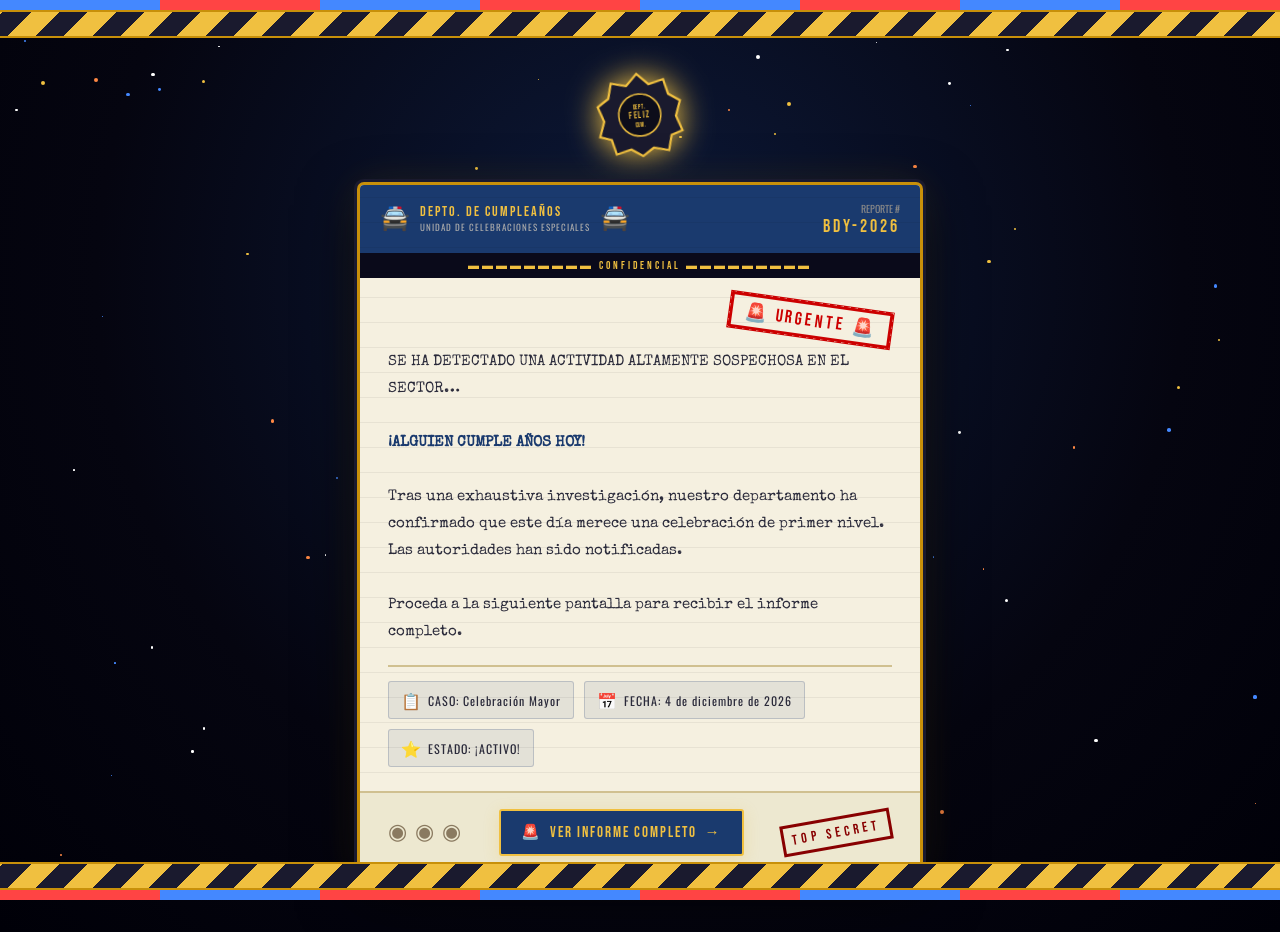
<file: Index.html>
<!DOCTYPE html>
<html lang="es">
<head>
  <meta charset="UTF-8" />
  <meta name="viewport" content="width=device-width, initial-scale=1.0"/>
  <title>🚔 Alerta Policial - Cumpleaños</title>
  <link rel="stylesheet" href="styles.css" />
  <link rel="preconnect" href="https://fonts.googleapis.com">
  <link href="https://fonts.googleapis.com/css2?family=Bebas+Neue&family=Special+Elite&family=Oswald:wght@400;700&display=swap" rel="stylesheet">
</head>
<body class="page-1">

  <!-- Luces de emergencia en la parte superior -->
  <div class="emergency-bar">
    <div class="light-blue"></div>
    <div class="light-red"></div>
    <div class="light-blue"></div>
    <div class="light-red"></div>
    <div class="light-blue"></div>
    <div class="light-red"></div>
    <div class="light-blue"></div>
    <div class="light-red"></div>
  </div>

  <!-- Estrellas de fondo -->
  <div class="stars-bg" id="starsBg"></div>

  <!-- Cinta policial decorativa -->
  <div class="tape tape-top">
    <span>⚠ ZONA ESPECIAL ⚠ ZONA ESPECIAL ⚠ ZONA ESPECIAL ⚠ ZONA ESPECIAL ⚠ ZONA ESPECIAL ⚠ ZONA ESPECIAL ⚠ ZONA ESPECIAL ⚠ ZONA ESPECIAL ⚠</span>
  </div>

  <!-- Contenedor principal -->
  <main class="main-container">

    <!-- Placa policial decorativa -->
    <div class="badge-decoration">
      <svg viewBox="0 0 120 120" class="badge-svg">
        <polygon points="60,5 75,20 95,15 100,35 115,45 108,65 115,85 100,90 95,110 75,105 60,115 45,105 25,110 20,90 5,85 12,65 5,45 20,35 25,15 45,20" fill="#1a1a2e" stroke="#f0c040" stroke-width="3"/>
        <circle cx="60" cy="60" r="28" fill="#0d0d1a" stroke="#f0c040" stroke-width="2"/>
        <text x="60" y="52" text-anchor="middle" fill="#f0c040" font-size="8" font-family="Bebas Neue" letter-spacing="1">DEPT.</text>
        <text x="60" y="64" text-anchor="middle" fill="#f0c040" font-size="12" font-family="Bebas Neue" letter-spacing="2">FELIZ</text>
        <text x="60" y="76" text-anchor="middle" fill="#f0c040" font-size="8" font-family="Bebas Neue" letter-spacing="1">CUM.</text>
      </svg>
    </div>

    <!-- Nota estilo policial / expediente -->
    <div class="police-note" id="policeNote">

      <div class="note-header">
        <div class="dept-logo">
          <span class="dept-icon">🚔</span>
          <div>
            <div class="dept-name">DEPTO. DE CUMPLEAÑOS</div>
            <div class="dept-sub">UNIDAD DE CELEBRACIONES ESPECIALES</div>
          </div>
          <span class="dept-icon">🚔</span>
        </div>
        <div class="report-number">
          <span class="report-label">REPORTE #</span>
          <span class="report-num" id="reportNum">BDY-2025</span>
        </div>
      </div>

      <div class="note-divider">
        <span>▬▬▬▬▬▬▬▬▬ CONFIDENCIAL ▬▬▬▬▬▬▬▬▬</span>
      </div>

      <div class="note-body">
        <div class="stamp-container">
          <div class="stamp urgent">🚨 URGENTE 🚨</div>
        </div>

        <p class="note-text typewriter" id="noteText">
          SE HA DETECTADO UNA ACTIVIDAD ALTAMENTE SOSPECHOSA EN EL SECTOR…
          <br><br>
          <strong>¡ALGUIEN CUMPLE AÑOS HOY!</strong>
          <br><br>
          Tras una exhaustiva investigación, nuestro departamento ha confirmado que este día merece una celebración de primer nivel. Las autoridades han sido notificadas.
          <br><br>
          Proceda a la siguiente pantalla para recibir el informe completo.
        </p>

        <div class="evidence-section">
          <div class="evidence-item">
            <span class="ev-icon">📋</span>
            <span>CASO: Celebración Mayor</span>
          </div>
          <div class="evidence-item">
            <span class="ev-icon">📅</span>
            <span>FECHA: <span id="currentDate"></span></span>
          </div>
          <div class="evidence-item">
            <span class="ev-icon">⭐</span>
            <span>ESTADO: ¡ACTIVO!</span>
          </div>
        </div>
      </div>

      <div class="note-footer">
        <div class="fingerprint-area">
          <div class="fp" id="fp1">◉</div>
          <div class="fp" id="fp2">◉</div>
          <div class="fp" id="fp3">◉</div>
        </div>

        <button class="proceed-btn" id="proceedBtn" onclick="goToPage2()">
          <span class="btn-icon">🚨</span>
          <span class="btn-text">VER INFORME COMPLETO</span>
          <span class="btn-arrow">→</span>
        </button>

        <div class="classified-stamp">
          <div class="classified-inner">TOP SECRET</div>
        </div>
      </div>
    </div>

  </main>

  <!-- Cinta policial inferior -->
  <div class="tape tape-bottom">
    <span>⚠ ZONA ESPECIAL ⚠ ZONA ESPECIAL ⚠ ZONA ESPECIAL ⚠ ZONA ESPECIAL ⚠ ZONA ESPECIAL ⚠ ZONA ESPECIAL ⚠ ZONA ESPECIAL ⚠ ZONA ESPECIAL ⚠</span>
  </div>

  <!-- Luces de emergencia inferiores -->
  <div class="emergency-bar bottom">
    <div class="light-red"></div>
    <div class="light-blue"></div>
    <div class="light-red"></div>
    <div class="light-blue"></div>
    <div class="light-red"></div>
    <div class="light-blue"></div>
    <div class="light-red"></div>
    <div class="light-blue"></div>
  </div>

  <script src="script.js"></script>
</body>
</html>
</file>
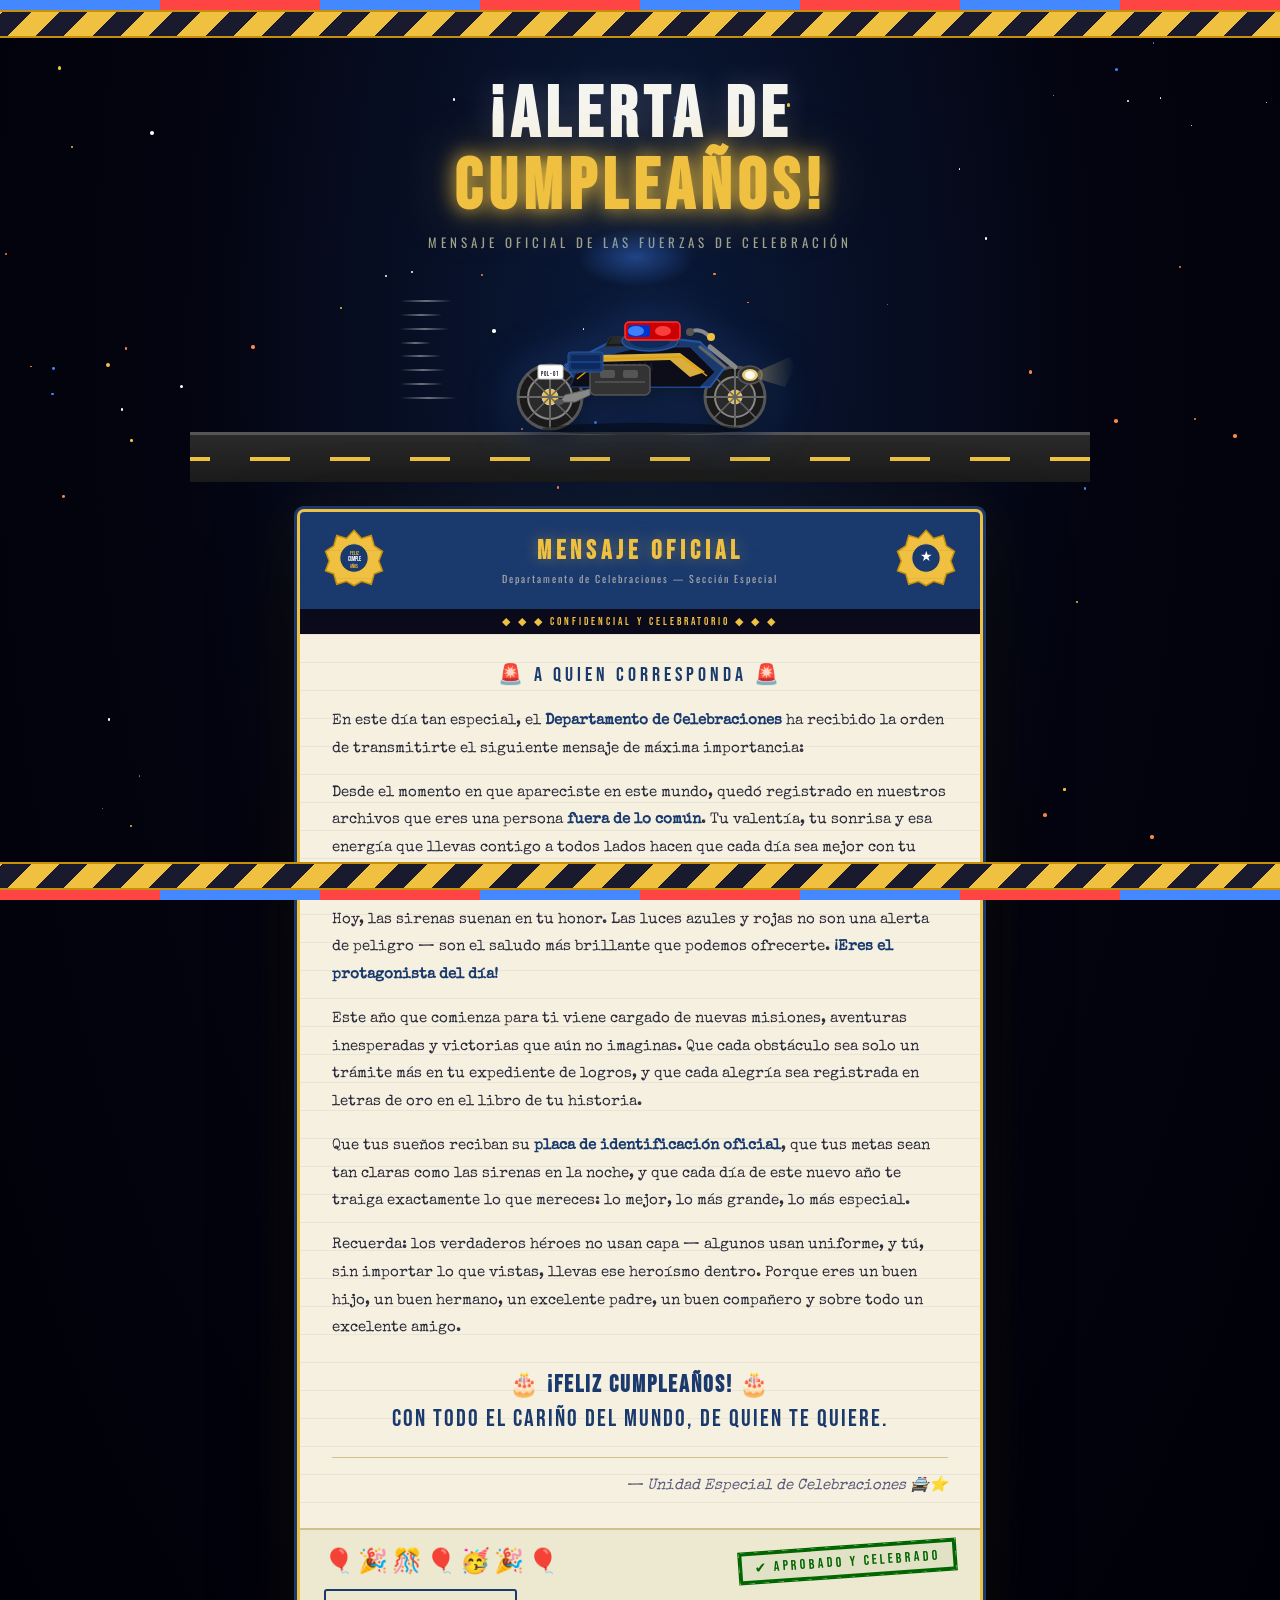
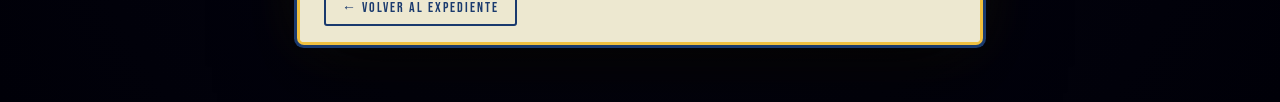
<file: page2.html>
<!DOCTYPE html>
<html lang="es">
<head>
  <meta charset="UTF-8" />
  <meta name="viewport" content="width=device-width, initial-scale=1.0"/>
  <title>🏍️ ¡Feliz Cumpleaños! - Informe Policial</title>
  <link rel="stylesheet" href="styles.css" />
  <link rel="preconnect" href="https://fonts.googleapis.com">
  <link href="https://fonts.googleapis.com/css2?family=Bebas+Neue&family=Special+Elite&family=Oswald:wght@400;700&display=swap" rel="stylesheet">
</head>
<body class="page-2">

  <!-- Luces de emergencia -->
  <div class="emergency-bar">
    <div class="light-blue"></div>
    <div class="light-red"></div>
    <div class="light-blue"></div>
    <div class="light-red"></div>
    <div class="light-blue"></div>
    <div class="light-red"></div>
    <div class="light-blue"></div>
    <div class="light-red"></div>
  </div>

  <!-- Confetti container -->
  <div id="confettiContainer" class="confetti-container"></div>

  <!-- Estrellas -->
  <div class="stars-bg" id="starsBg2"></div>

  <!-- Cinta policial -->
  <div class="tape tape-top">
    <span>🎂 FELIZ CUMPLEAÑOS 🎂 FELIZ CUMPLEAÑOS 🎂 FELIZ CUMPLEAÑOS 🎂 FELIZ CUMPLEAÑOS 🎂 FELIZ CUMPLEAÑOS 🎂 FELIZ CUMPLEAÑOS 🎂</span>
  </div>

  <main class="main-container page2-main">

    <!-- Título de la escena -->
    <div class="scene-title" id="sceneTitle">
      <h1 class="main-title">¡ALERTA DE<br><span class="title-highlight">CUMPLEAÑOS!</span></h1>
      <div class="title-sub">Mensaje Oficial de las Fuerzas de Celebración</div>
    </div>

    <!-- Escena de la moto policial -->
    <div class="motorcycle-scene" id="motoScene">

      <!-- Carretera -->
      <div class="road">
        <div class="road-line" id="roadLines"></div>
        <div class="road-markings"></div>
      </div>

      <!-- Moto policial SVG animada -->
      <div class="moto-wrapper" id="motoWrapper">
        <svg class="police-moto" viewBox="0 0 320 180" xmlns="http://www.w3.org/2000/svg">
          <!-- Rueda trasera -->
          <circle cx="70" cy="140" r="32" fill="#1a1a1a" stroke="#555" stroke-width="3"/>
          <circle cx="70" cy="140" r="22" fill="#2a2a2a" stroke="#888" stroke-width="2"/>
          <circle cx="70" cy="140" r="8" fill="#f0c040" stroke="#ccc" stroke-width="1"/>
          <!-- Radios rueda trasera -->
          <line x1="70" y1="108" x2="70" y2="172" stroke="#666" stroke-width="2"/>
          <line x1="38" y1="140" x2="102" y2="140" stroke="#666" stroke-width="2"/>
          <line x1="47" y1="117" x2="93" y2="163" stroke="#666" stroke-width="1.5"/>
          <line x1="93" y1="117" x2="47" y2="163" stroke="#666" stroke-width="1.5"/>

          <!-- Rueda delantera -->
          <circle cx="255" cy="140" r="30" fill="#1a1a1a" stroke="#555" stroke-width="3"/>
          <circle cx="255" cy="140" r="20" fill="#2a2a2a" stroke="#888" stroke-width="2"/>
          <circle cx="255" cy="140" r="7" fill="#f0c040" stroke="#ccc" stroke-width="1"/>
          <!-- Radios rueda delantera -->
          <line x1="255" y1="110" x2="255" y2="170" stroke="#666" stroke-width="2"/>
          <line x1="225" y1="140" x2="285" y2="140" stroke="#666" stroke-width="2"/>
          <line x1="234" y1="119" x2="276" y2="161" stroke="#666" stroke-width="1.5"/>
          <line x1="276" y1="119" x2="234" y2="161" stroke="#666" stroke-width="1.5"/>

          <!-- Chasis principal -->
          <path d="M100,130 L85,108 L130,85 L180,80 L220,85 L245,110 L230,130 Z" fill="#1a3a6e" stroke="#2255aa" stroke-width="2"/>

          <!-- Cuerpo negro lateral -->
          <path d="M90,130 L100,105 L160,90 L210,90 L235,115 L220,130 Z" fill="#0d0d1a" stroke="#1a3a6e" stroke-width="1"/>

          <!-- Franja policial dorada -->
          <path d="M95,118 L120,98 L200,96 L225,115 L210,120 L190,103 L115,105 Z" fill="#f0c040" opacity="0.9"/>
          <path d="M97,122 L122,102 L202,100 L227,119" stroke="#e8a000" stroke-width="1.5" fill="none"/>

          <!-- Texto POLICIA en la franja -->
          <text x="155" y="113" text-anchor="middle" fill="#1a1a2e" font-size="9" font-family="Bebas Neue" font-weight="bold" letter-spacing="3">POLICÍA</text>

          <!-- Motor -->
          <rect x="110" y="108" width="60" height="30" rx="5" fill="#333" stroke="#555" stroke-width="1.5"/>
          <rect x="120" y="113" width="15" height="8" rx="2" fill="#555"/>
          <rect x="143" y="113" width="15" height="8" rx="2" fill="#555"/>
          <line x1="115" y1="125" x2="165" y2="125" stroke="#666" stroke-width="1"/>

          <!-- Escape -->
          <path d="M110,132 L85,138 L80,145 L95,145 L110,138 Z" fill="#888" stroke="#666" stroke-width="1"/>
          <ellipse cx="79" cy="145" rx="5" ry="3" fill="#555"/>

          <!-- Asiento -->
          <path d="M130,80 L195,78 L200,88 L125,90 Z" fill="#1a1a1a" stroke="#333" stroke-width="1"/>
          <path d="M133,80 L195,78 L197,85 L128,87 Z" fill="#2a2a2a"/>

          <!-- Tanque de gasolina -->
          <ellipse cx="170" cy="84" rx="28" ry="10" fill="#1a3a6e" stroke="#2255aa" stroke-width="1.5"/>
          <ellipse cx="170" cy="84" rx="20" ry="7" fill="#0d2a5e"/>

          <!-- Horquilla delantera -->
          <line x1="230" y1="90" x2="255" y2="110" stroke="#888" stroke-width="5" stroke-linecap="round"/>
          <line x1="220" y1="90" x2="245" y2="110" stroke="#666" stroke-width="3" stroke-linecap="round"/>

          <!-- Manubrio -->
          <path d="M210,75 Q220,70 230,80" stroke="#888" stroke-width="4" fill="none" stroke-linecap="round"/>
          <circle cx="210" cy="75" r="4" fill="#555"/>
          <circle cx="231" cy="80" r="4" fill="#f0c040"/>

          <!-- Luces delanteras -->
          <ellipse cx="270" cy="118" rx="12" ry="9" fill="#333" stroke="#555" stroke-width="1.5"/>
          <ellipse cx="270" cy="118" rx="8" ry="6" fill="#ffe080" opacity="0.9"/>
          <ellipse cx="270" cy="118" rx="5" ry="4" fill="white" opacity="0.95"/>

          <!-- Haz de luz -->
          <path d="M278,114 L310,100 L315,110 L310,120 L305,130 L278,122 Z" fill="url(#lightBeam)" opacity="0.35"/>
          <defs>
            <linearGradient id="lightBeam" x1="0%" y1="0%" x2="100%" y2="0%">
              <stop offset="0%" style="stop-color:#ffe080;stop-opacity:0.8"/>
              <stop offset="100%" style="stop-color:#ffe080;stop-opacity:0"/>
            </linearGradient>
          </defs>

          <!-- Sirena en la parte superior -->
          <rect x="145" y="65" width="55" height="18" rx="4" fill="#cc0000" stroke="#ff3333" stroke-width="1.5"/>
          <rect x="148" y="68" width="22" height="12" rx="3" fill="#0033cc" id="sirenBlue"/>
          <rect x="174" y="68" width="22" height="12" rx="3" fill="#cc0000" id="sirenRed"/>
          <ellipse cx="156" cy="74" rx="8" ry="5" fill="#4488ff" id="sirenLight1" opacity="0.9"/>
          <ellipse cx="183" cy="74" rx="8" ry="5" fill="#ff4444" id="sirenLight2" opacity="0.9"/>

          <!-- Porta-equipaje trasero -->
          <rect x="88" y="95" width="35" height="20" rx="3" fill="#1a3a6e" stroke="#2255aa" stroke-width="1"/>
          <rect x="91" y="98" width="29" height="14" rx="2" fill="#0d2a5e"/>
          <line x1="88" y1="105" x2="123" y2="105" stroke="#2255aa" stroke-width="1"/>

          <!-- Número de placa trasera -->
          <rect x="58" y="108" width="25" height="14" rx="2" fill="white" stroke="#ccc" stroke-width="1"/>
          <text x="70" y="119" text-anchor="middle" fill="#1a1a2e" font-size="6" font-family="Bebas Neue" letter-spacing="1">POL-01</text>

          <!-- Sombra de la moto -->
          <ellipse cx="162" cy="172" rx="100" ry="6" fill="rgba(0,0,0,0.4)"/>
        </svg>

        <!-- Efectos de velocidad -->
        <div class="speed-lines" id="speedLines"></div>
      </div>

    </div>

    <!-- Tarjeta del mensaje de felicitación -->
    <div class="message-card" id="messageCard">

      <div class="card-header">
        <div class="card-badge">
          <svg viewBox="0 0 80 80" width="60" height="60">
            <polygon points="40,3 50,14 63,10 67,24 78,31 73,44 78,57 67,61 63,75 50,71 40,77 30,71 17,75 13,61 2,57 7,44 2,31 13,24 17,10 30,14" fill="#f0c040" stroke="#c8900a" stroke-width="2"/>
            <circle cx="40" cy="40" r="19" fill="#1a3a6e" stroke="#f0c040" stroke-width="1.5"/>
            <text x="40" y="36" text-anchor="middle" fill="#f0c040" font-size="6" font-family="Bebas Neue">FELIZ</text>
            <text x="40" y="44" text-anchor="middle" fill="white" font-size="8" font-family="Bebas Neue">CUMPLE</text>
            <text x="40" y="53" text-anchor="middle" fill="#f0c040" font-size="6" font-family="Bebas Neue">AÑOS</text>
          </svg>
        </div>
        <div class="card-title-block">
          <h2 class="card-title">MENSAJE OFICIAL</h2>
          <p class="card-subtitle">Departamento de Celebraciones — Sección Especial</p>
        </div>
        <div class="card-badge">
          <svg viewBox="0 0 80 80" width="60" height="60">
            <polygon points="40,3 50,14 63,10 67,24 78,31 73,44 78,57 67,61 63,75 50,71 40,77 30,71 17,75 13,61 2,57 7,44 2,31 13,24 17,10 30,14" fill="#f0c040" stroke="#c8900a" stroke-width="2"/>
            <circle cx="40" cy="40" r="19" fill="#1a3a6e" stroke="#f0c040" stroke-width="1.5"/>
            <text x="40" y="44" text-anchor="middle" fill="white" font-size="18" font-family="Arial">★</text>
          </svg>
        </div>
      </div>

      <div class="card-divider">
        <span>◆ ◆ ◆ CONFIDENCIAL Y CELEBRATORIO ◆ ◆ ◆</span>
      </div>

      <div class="card-body">
        <p class="greeting-line">🚨 A QUIEN CORRESPONDA 🚨</p>

        <div class="message-text" id="messageText">
          <p>
            En este día tan especial, el <strong>Departamento de Celebraciones</strong> ha recibido la orden de transmitirte el siguiente mensaje de máxima importancia:
          </p>
          <p>
            Desde el momento en que apareciste en este mundo, quedó registrado en nuestros archivos que eres una persona <strong>fuera de lo común</strong>. Tu valentía, tu sonrisa y esa energía que llevas contigo a todos lados hacen que cada día sea mejor con tu presencia. No hay duda: eres de los mejores agentes de la vida.
          </p>
          <p>
            Hoy, las sirenas suenan en tu honor. Las luces azules y rojas no son una alerta de peligro — son el saludo más brillante que podemos ofrecerte. <strong>¡Eres el protagonista del día!</strong>
          </p>
          <p>
            Este año que comienza para ti viene cargado de nuevas misiones, aventuras inesperadas y victorias que aún no imaginas. Que cada obstáculo sea solo un trámite más en tu expediente de logros, y que cada alegría sea registrada en letras de oro en el libro de tu historia.
          </p>
          <p>
            Que tus sueños reciban su <strong>placa de identificación oficial</strong>, que tus metas sean tan claras como las sirenas en la noche, y que cada día de este nuevo año te traiga exactamente lo que mereces: lo mejor, lo más grande, lo más especial.
          </p>
          <p>
            Recuerda: los verdaderos héroes no usan capa — algunos usan uniforme, y tú, sin importar lo que vistas, llevas ese heroísmo dentro. Porque eres un buen hijo, un buen hermano, un excelente padre, un buen compañero y sobre todo un excelente amigo.
          </p>
          <p class="final-wish">
            🎂 <strong>¡FELIZ CUMPLEAÑOS!</strong> 🎂<br>
            Con todo el cariño del mundo, de quien te quiere.
          </p>
          <p class="sign-off">
            — Unidad Especial de Celebraciones 🚔⭐
          </p>
        </div>
      </div>

      <div class="card-footer">
        <div class="balloons-row" id="balloonsRow">
          <span class="balloon b1">🎈</span>
          <span class="balloon b2">🎉</span>
          <span class="balloon b3">🎊</span>
          <span class="balloon b4">🎈</span>
          <span class="balloon b5">🥳</span>
          <span class="balloon b6">🎉</span>
          <span class="balloon b7">🎈</span>
        </div>
        <div class="footer-stamp">
          <div class="stamp approved">✔ APROBADO Y CELEBRADO</div>
        </div>
        <button class="back-btn" onclick="goBack()">← Volver al expediente</button>
      </div>

    </div>

  </main>

  <div class="tape tape-bottom">
    <span>🎂 FELIZ CUMPLEAÑOS 🎂 FELIZ CUMPLEAÑOS 🎂 FELIZ CUMPLEAÑOS 🎂 FELIZ CUMPLEAÑOS 🎂 FELIZ CUMPLEAÑOS 🎂 FELIZ CUMPLEAÑOS 🎂</span>
  </div>

  <div class="emergency-bar bottom">
    <div class="light-red"></div>
    <div class="light-blue"></div>
    <div class="light-red"></div>
    <div class="light-blue"></div>
    <div class="light-red"></div>
    <div class="light-blue"></div>
    <div class="light-red"></div>
    <div class="light-blue"></div>
  </div>

  <script src="script.js"></script>
</body>
</html>
</file>
<file: styles.css>
/* ============================================
   POLICE BIRTHDAY - GLOBAL STYLES
   ============================================ */

@import url('https://fonts.googleapis.com/css2?family=Bebas+Neue&family=Special+Elite&family=Oswald:wght@400;700&display=swap');

:root {
  --police-dark: #0a0a1a;
  --police-navy: #1a3a6e;
  --police-blue: #0033cc;
  --police-gold: #f0c040;
  --police-gold-dark: #c8900a;
  --police-red: #cc0000;
  --police-white: #f5f5f0;
  --siren-blue: #4488ff;
  --siren-red: #ff4444;
  --text-main: #e8e8d0;
  --text-dim: #a0a088;
}

* {
  margin: 0;
  padding: 0;
  box-sizing: border-box;
}

html, body {
  min-height: 100vh;
  font-family: 'Special Elite', serif;
  overflow-x: hidden;
}

/* =====================
   BACKGROUNDS
   ===================== */

body.page-1 {
  background: radial-gradient(ellipse at 50% 30%, #0d1a3a 0%, #050510 60%, #000008 100%);
  color: var(--text-main);
}

body.page-2 {
  background: radial-gradient(ellipse at 50% 20%, #0a1a3a 0%, #040410 50%, #000008 100%);
  color: var(--text-main);
}

.stars-bg {
  position: fixed;
  top: 0; left: 0; width: 100%; height: 100%;
  pointer-events: none;
  z-index: 0;
}

/* =====================
   EMERGENCY LIGHTS BAR
   ===================== */

.emergency-bar {
  position: fixed;
  top: 0; left: 0; right: 0;
  height: 10px;
  display: flex;
  z-index: 1000;
  overflow: hidden;
}

.emergency-bar.bottom {
  top: auto;
  bottom: 0;
}

.light-blue, .light-red {
  flex: 1;
  animation: flashBar 0.5s infinite alternate;
}

.light-blue {
  background: var(--siren-blue);
  animation-name: flashBlue;
}

.light-red {
  background: var(--siren-red);
  animation-name: flashRed;
  animation-delay: 0.25s;
}

@keyframes flashBlue {
  0% { background: var(--siren-blue); box-shadow: 0 0 8px var(--siren-blue); }
  100% { background: #001166; box-shadow: none; }
}

@keyframes flashRed {
  0% { background: var(--siren-red); box-shadow: 0 0 8px var(--siren-red); }
  100% { background: #440000; box-shadow: none; }
}

/* =====================
   POLICE TAPE
   ===================== */

.tape {
  position: fixed;
  left: 0; right: 0;
  background: repeating-linear-gradient(
    -45deg,
    #f0c040 0px,
    #f0c040 20px,
    #1a1a2e 20px,
    #1a1a2e 40px
  );
  height: 28px;
  display: flex;
  align-items: center;
  overflow: hidden;
  z-index: 100;
  border-top: 2px solid #c8900a;
  border-bottom: 2px solid #c8900a;
}

.tape-top {
  top: 10px;
}

.tape-bottom {
  bottom: 10px;
}

.tape span {
  font-family: 'Bebas Neue', sans-serif;
  font-size: 13px;
  letter-spacing: 4px;
  color: #1a1a2e;
  white-space: nowrap;
  animation: scrollTape 18s linear infinite;
  display: inline-block;
  padding-left: 100%;
  text-shadow: 1px 1px 0 rgba(255,255,255,0.3);
  font-weight: 900;
}

@keyframes scrollTape {
  0% { transform: translateX(0); }
  100% { transform: translateX(-50%); }
}

/* =====================
   MAIN CONTAINER
   ===================== */

.main-container {
  position: relative;
  z-index: 10;
  display: flex;
  flex-direction: column;
  align-items: center;
  justify-content: center;
  min-height: 100vh;
  padding: 60px 20px;
  padding-top: 70px;
  padding-bottom: 60px;
}

/* =====================
   BADGE DECORATION
   ===================== */

.badge-decoration {
  margin-bottom: 20px;
  animation: floatBadge 3s ease-in-out infinite, revealBadge 1s ease forwards;
  opacity: 0;
}

@keyframes floatBadge {
  0%, 100% { transform: translateY(0) rotate(-5deg); }
  50% { transform: translateY(-12px) rotate(5deg); }
}

@keyframes revealBadge {
  from { opacity: 0; transform: scale(0) rotate(-180deg); }
  to { opacity: 1; transform: scale(1) rotate(-5deg); }
}

.badge-svg {
  width: 90px;
  height: 90px;
  filter: drop-shadow(0 0 15px var(--police-gold));
}

/* =====================
   POLICE NOTE (PAGE 1)
   ===================== */

.police-note {
  background: #f5f0e0;
  color: #1a1a2e;
  border-radius: 4px;
  max-width: 560px;
  width: 100%;
  box-shadow:
    0 0 0 3px #c8900a,
    0 0 0 6px #1a1a2e,
    0 20px 60px rgba(0,0,0,0.8),
    0 0 40px rgba(240,192,64,0.15);
  animation: noteReveal 0.8s ease 0.5s both;
  position: relative;
  overflow: hidden;
}

/* Textura de papel */
.police-note::before {
  content: '';
  position: absolute;
  inset: 0;
  background-image:
    repeating-linear-gradient(
      0deg,
      transparent,
      transparent 24px,
      rgba(0,0,0,0.06) 24px,
      rgba(0,0,0,0.06) 25px
    );
  pointer-events: none;
  z-index: 1;
}

@keyframes noteReveal {
  from { opacity: 0; transform: translateY(40px) rotate(-2deg); }
  to { opacity: 1; transform: translateY(0) rotate(0deg); }
}

.note-header {
  background: var(--police-navy);
  color: var(--police-gold);
  padding: 16px 20px;
  display: flex;
  align-items: center;
  justify-content: space-between;
  gap: 12px;
}

.dept-logo {
  display: flex;
  align-items: center;
  gap: 10px;
  flex: 1;
}

.dept-icon {
  font-size: 24px;
  animation: iconPulse 2s ease-in-out infinite;
}

@keyframes iconPulse {
  0%, 100% { transform: scale(1); }
  50% { transform: scale(1.15); }
}

.dept-name {
  font-family: 'Bebas Neue', sans-serif;
  font-size: 14px;
  letter-spacing: 2px;
  color: var(--police-gold);
  line-height: 1.2;
}

.dept-sub {
  font-family: 'Oswald', sans-serif;
  font-size: 9px;
  letter-spacing: 1px;
  color: #aaa;
  text-transform: uppercase;
}

.report-number {
  text-align: right;
}

.report-label {
  font-family: 'Oswald', sans-serif;
  font-size: 10px;
  color: #888;
  display: block;
}

.report-num {
  font-family: 'Bebas Neue', sans-serif;
  font-size: 18px;
  color: var(--police-gold);
  letter-spacing: 3px;
}

.note-divider {
  background: var(--police-dark);
  color: var(--police-gold);
  text-align: center;
  padding: 6px;
  font-family: 'Bebas Neue', sans-serif;
  font-size: 11px;
  letter-spacing: 3px;
}

.note-body {
  padding: 24px 28px;
  position: relative;
  z-index: 2;
}

.stamp-container {
  display: flex;
  justify-content: flex-end;
  margin-bottom: 10px;
}

.stamp {
  font-family: 'Bebas Neue', sans-serif;
  font-size: 18px;
  letter-spacing: 3px;
  border: 3px solid;
  padding: 4px 12px;
  transform: rotate(8deg);
  display: inline-block;
}

.stamp.urgent {
  color: var(--police-red);
  border-color: var(--police-red);
  box-shadow: 0 0 0 1px var(--police-red);
  animation: stampPulse 1.5s ease-in-out infinite;
}

.stamp.approved {
  color: #006600;
  border-color: #006600;
  box-shadow: 0 0 0 1px #006600;
  font-size: 14px;
  transform: rotate(-4deg);
  background: rgba(0,102,0,0.05);
}

@keyframes stampPulse {
  0%, 100% { opacity: 1; }
  50% { opacity: 0.7; }
}

.note-text {
  font-family: 'Special Elite', serif;
  font-size: 15px;
  line-height: 1.8;
  color: #2a2a3a;
}

.note-text strong {
  color: var(--police-navy);
  font-weight: 900;
}

.evidence-section {
  margin-top: 20px;
  border-top: 2px solid #d0c090;
  padding-top: 14px;
  display: flex;
  flex-wrap: wrap;
  gap: 10px;
}

.evidence-item {
  display: flex;
  align-items: center;
  gap: 6px;
  background: rgba(26,58,110,0.08);
  border: 1px solid rgba(26,58,110,0.2);
  padding: 6px 12px;
  border-radius: 3px;
  font-family: 'Oswald', sans-serif;
  font-size: 12px;
  color: #2a2a3a;
  letter-spacing: 1px;
}

.ev-icon {
  font-size: 16px;
}

.note-footer {
  background: #ede8d0;
  border-top: 2px solid #d0c090;
  padding: 16px 28px;
  display: flex;
  align-items: center;
  justify-content: space-between;
  gap: 12px;
  position: relative;
  z-index: 2;
  flex-wrap: wrap;
}

.fingerprint-area {
  display: flex;
  gap: 8px;
}

.fp {
  font-size: 22px;
  color: #8a7a60;
  animation: fpFade 2s ease-in-out infinite;
  cursor: pointer;
  transition: transform 0.2s;
}

.fp:hover {
  transform: scale(1.4);
  color: var(--police-navy);
}

.fp:nth-child(2) { animation-delay: 0.3s; }
.fp:nth-child(3) { animation-delay: 0.6s; }

@keyframes fpFade {
  0%, 100% { opacity: 0.5; }
  50% { opacity: 1; }
}

.classified-stamp {
  border: 3px solid #880000;
  padding: 4px 8px;
  transform: rotate(-10deg);
}

.classified-inner {
  font-family: 'Bebas Neue', sans-serif;
  font-size: 14px;
  letter-spacing: 4px;
  color: #880000;
}

/* =====================
   PROCEED BUTTON
   ===================== */

.proceed-btn {
  display: flex;
  align-items: center;
  gap: 8px;
  background: var(--police-navy);
  color: var(--police-gold);
  border: 2px solid var(--police-gold);
  padding: 12px 20px;
  font-family: 'Bebas Neue', sans-serif;
  font-size: 15px;
  letter-spacing: 2px;
  cursor: pointer;
  border-radius: 3px;
  transition: all 0.3s;
  position: relative;
  overflow: hidden;
  box-shadow: 0 4px 15px rgba(240,192,64,0.25);
}

.proceed-btn::before {
  content: '';
  position: absolute;
  inset: 0;
  background: var(--police-gold);
  transform: scaleX(0);
  transform-origin: left;
  transition: transform 0.3s;
  z-index: -1;
}

.proceed-btn:hover::before {
  transform: scaleX(1);
}

.proceed-btn:hover {
  color: var(--police-dark);
  box-shadow: 0 0 25px rgba(240,192,64,0.6);
}

.proceed-btn:active {
  transform: scale(0.97);
}

.btn-arrow {
  transition: transform 0.3s;
}

.proceed-btn:hover .btn-arrow {
  transform: translateX(5px);
}

/* =====================
   PAGE 2 STYLES
   ===================== */

.page2-main {
  gap: 30px;
  padding-top: 80px;
}

.scene-title {
  text-align: center;
  animation: titleDrop 0.8s ease forwards;
  opacity: 0;
}

@keyframes titleDrop {
  from { opacity: 0; transform: translateY(-30px); }
  to { opacity: 1; transform: translateY(0); }
}

.main-title {
  font-family: 'Bebas Neue', sans-serif;
  font-size: clamp(40px, 8vw, 72px);
  color: var(--police-white);
  letter-spacing: 6px;
  line-height: 1;
  text-shadow: 0 0 30px rgba(255,255,255,0.2);
}

.title-highlight {
  color: var(--police-gold);
  text-shadow: 0 0 20px var(--police-gold), 0 0 60px rgba(240,192,64,0.4);
  animation: glowText 2s ease-in-out infinite;
}

@keyframes glowText {
  0%, 100% { text-shadow: 0 0 20px var(--police-gold), 0 0 60px rgba(240,192,64,0.4); }
  50% { text-shadow: 0 0 30px var(--police-gold), 0 0 80px rgba(240,192,64,0.7); }
}

.title-sub {
  font-family: 'Oswald', sans-serif;
  font-size: 13px;
  letter-spacing: 4px;
  color: var(--text-dim);
  margin-top: 8px;
  text-transform: uppercase;
}

/* =====================
   MOTORCYCLE SCENE
   ===================== */

.motorcycle-scene {
  width: 100%;
  max-width: 700px;
  position: relative;
  height: 200px;
  overflow: visible;
}

.road {
  position: absolute;
  bottom: 0;
  left: -100px;
  right: -100px;
  height: 50px;
  background: linear-gradient(to bottom, #2a2a2a, #1a1a1a);
  border-top: 3px solid #555;
  overflow: hidden;
}

.road::before {
  content: '';
  position: absolute;
  top: 50%;
  left: -100%;
  width: 300%;
  height: 4px;
  background: repeating-linear-gradient(
    90deg,
    #f0c040 0px, #f0c040 40px,
    transparent 40px, transparent 80px
  );
  animation: roadMove 0.6s linear infinite;
  transform: translateY(-50%);
}

@keyframes roadMove {
  from { transform: translateY(-50%) translateX(0); }
  to { transform: translateY(-50%) translateX(-80px); }
}

.moto-wrapper {
  position: absolute;
  bottom: 40px;
  left: 50%;
  transform: translateX(-50%);
  animation: motoRide 0.15s ease-in-out infinite alternate, motoEntry 1.2s ease 0.5s both;
}

@keyframes motoRide {
  from { transform: translateX(-50%) translateY(0); }
  to { transform: translateX(-50%) translateY(-4px); }
}

@keyframes motoEntry {
  from { opacity: 0; left: -20%; }
  to { opacity: 1; left: 50%; }
}

.police-moto {
  width: 320px;
  filter: drop-shadow(0 8px 15px rgba(0,0,0,0.6)) drop-shadow(0 0 20px rgba(68,136,255,0.3));
}

/* Sirena animada */
#sirenLight1 {
  animation: sirenFlash1 0.4s ease-in-out infinite alternate;
}
#sirenLight2 {
  animation: sirenFlash2 0.4s ease-in-out infinite alternate;
}

@keyframes sirenFlash1 {
  from { opacity: 0.3; fill: #4488ff; }
  to { opacity: 1; fill: #88bbff; filter: drop-shadow(0 0 6px #4488ff); }
}
@keyframes sirenFlash2 {
  from { opacity: 1; fill: #ff4444; filter: drop-shadow(0 0 6px #ff4444); }
  to { opacity: 0.3; fill: #cc2222; }
}

#sirenBlue {
  animation: sirenBg1 0.4s ease-in-out infinite alternate;
}
#sirenRed {
  animation: sirenBg2 0.4s ease-in-out infinite alternate;
}

@keyframes sirenBg1 {
  from { fill: #0033cc; }
  to { fill: #0066ff; box-shadow: 0 0 10px blue; }
}
@keyframes sirenBg2 {
  from { fill: #ff2222; }
  to { fill: #880000; }
}

/* Efecto de luz de sirena sobre el entorno */
.moto-wrapper::after {
  content: '';
  position: absolute;
  top: -30px;
  left: 30%;
  width: 120px;
  height: 60px;
  background: radial-gradient(ellipse, rgba(68,136,255,0.4) 0%, transparent 70%);
  animation: sirenGlow 0.4s ease-in-out infinite alternate;
  pointer-events: none;
}

@keyframes sirenGlow {
  from { background: radial-gradient(ellipse, rgba(68,136,255,0.4) 0%, transparent 70%); }
  to { background: radial-gradient(ellipse, rgba(255,68,68,0.4) 0%, transparent 70%); }
}

.speed-lines {
  position: absolute;
  right: 100%;
  top: 20%;
  width: 80px;
  height: 60%;
  display: flex;
  flex-direction: column;
  justify-content: space-around;
}

/* =====================
   MESSAGE CARD (PAGE 2)
   ===================== */

.message-card {
  background: #f5f0e0;
  color: #1a1a2e;
  border-radius: 4px;
  max-width: 680px;
  width: 100%;
  box-shadow:
    0 0 0 3px var(--police-gold),
    0 0 0 6px var(--police-navy),
    0 25px 80px rgba(0,0,0,0.9),
    0 0 60px rgba(240,192,64,0.1);
  animation: cardReveal 1s ease 1.5s both;
  position: relative;
  overflow: hidden;
}

.message-card::before {
  content: '';
  position: absolute;
  inset: 0;
  background-image:
    repeating-linear-gradient(
      0deg,
      transparent,
      transparent 27px,
      rgba(0,0,0,0.05) 27px,
      rgba(0,0,0,0.05) 28px
    );
  pointer-events: none;
  z-index: 1;
}

@keyframes cardReveal {
  from { opacity: 0; transform: translateY(50px); }
  to { opacity: 1; transform: translateY(0); }
}

.card-header {
  background: var(--police-navy);
  padding: 16px 24px;
  display: flex;
  align-items: center;
  justify-content: space-between;
  gap: 16px;
}

.card-title-block {
  text-align: center;
  flex: 1;
}

.card-title {
  font-family: 'Bebas Neue', sans-serif;
  font-size: 26px;
  letter-spacing: 5px;
  color: var(--police-gold);
  text-shadow: 0 0 15px rgba(240,192,64,0.4);
}

.card-subtitle {
  font-family: 'Oswald', sans-serif;
  font-size: 10px;
  letter-spacing: 2px;
  color: #aaa;
  margin-top: 4px;
}

.card-divider {
  background: var(--police-dark);
  color: var(--police-gold);
  text-align: center;
  padding: 6px;
  font-family: 'Bebas Neue', sans-serif;
  font-size: 11px;
  letter-spacing: 3px;
}

.card-body {
  padding: 28px 32px;
  position: relative;
  z-index: 2;
}

.greeting-line {
  font-family: 'Bebas Neue', sans-serif;
  font-size: 20px;
  letter-spacing: 4px;
  color: var(--police-navy);
  margin-bottom: 20px;
  text-align: center;
}

.message-text {
  display: flex;
  flex-direction: column;
  gap: 16px;
}

.message-text p {
  font-family: 'Special Elite', serif;
  font-size: 15px;
  line-height: 1.85;
  color: #2a2a3a;
}

.message-text strong {
  color: var(--police-navy);
}

.final-wish {
  font-family: 'Bebas Neue', sans-serif !important;
  font-size: 24px !important;
  text-align: center;
  color: var(--police-navy) !important;
  letter-spacing: 2px;
  line-height: 1.4 !important;
  margin-top: 10px;
  animation: wishPulse 2s ease-in-out infinite;
}

@keyframes wishPulse {
  0%, 100% { transform: scale(1); }
  50% { transform: scale(1.03); }
}

.sign-off {
  text-align: right;
  font-style: italic;
  color: #5a5a7a !important;
  border-top: 1px solid #d0c090;
  padding-top: 14px;
  margin-top: 6px;
}

.card-footer {
  background: #ede8d0;
  border-top: 2px solid #d0c090;
  padding: 16px 24px;
  display: flex;
  align-items: center;
  justify-content: space-between;
  flex-wrap: wrap;
  gap: 12px;
  position: relative;
  z-index: 2;
}

/* =====================
   BALLOONS
   ===================== */

.balloons-row {
  display: flex;
  gap: 4px;
  align-items: flex-end;
}

.balloon {
  font-size: 24px;
  display: inline-block;
  animation: balloonFloat 2s ease-in-out infinite;
}

.b1 { animation-delay: 0s; }
.b2 { animation-delay: 0.2s; }
.b3 { animation-delay: 0.4s; }
.b4 { animation-delay: 0.6s; }
.b5 { animation-delay: 0.8s; }
.b6 { animation-delay: 1.0s; }
.b7 { animation-delay: 1.2s; }

@keyframes balloonFloat {
  0%, 100% { transform: translateY(0) rotate(-5deg); }
  50% { transform: translateY(-10px) rotate(5deg); }
}

/* =====================
   BACK BUTTON
   ===================== */

.back-btn {
  background: transparent;
  color: var(--police-navy);
  border: 2px solid var(--police-navy);
  padding: 8px 16px;
  font-family: 'Bebas Neue', sans-serif;
  font-size: 14px;
  letter-spacing: 2px;
  cursor: pointer;
  border-radius: 3px;
  transition: all 0.3s;
}

.back-btn:hover {
  background: var(--police-navy);
  color: var(--police-gold);
}

/* =====================
   CONFETTI
   ===================== */

.confetti-container {
  position: fixed;
  inset: 0;
  pointer-events: none;
  z-index: 500;
  overflow: hidden;
}

.confetti-piece {
  position: absolute;
  top: -20px;
  border-radius: 2px;
  animation: confettiFall linear infinite;
}

@keyframes confettiFall {
  0% {
    transform: translateY(-20px) rotate(0deg) translateX(0);
    opacity: 1;
  }
  80% { opacity: 1; }
  100% {
    transform: translateY(110vh) rotate(720deg) translateX(60px);
    opacity: 0;
  }
}

/* =====================
   STAR PARTICLES
   ===================== */

.star-dot {
  position: absolute;
  border-radius: 50%;
  animation: starTwinkle ease-in-out infinite;
}

@keyframes starTwinkle {
  0%, 100% { opacity: 0.2; transform: scale(1); }
  50% { opacity: 1; transform: scale(1.5); }
}

/* =====================
   TYPEWRITER EFFECT
   ===================== */

.typewriter {
  opacity: 0;
  animation: fadeIn 0.5s ease 1.2s forwards;
}

@keyframes fadeIn {
  to { opacity: 1; }
}

/* =====================
   SPEED LINES
   ===================== */

.speed-line {
  height: 2px;
  border-radius: 1px;
  background: linear-gradient(to right, transparent, rgba(255,255,255,0.4), transparent);
  margin: 4px 0;
  animation: speedLine linear infinite;
}

@keyframes speedLine {
  from { transform: translateX(100px); opacity: 0; }
  30% { opacity: 1; }
  to { transform: translateX(-200px); opacity: 0; }
}

/* =====================
   RESPONSIVE
   ===================== */

@media (max-width: 600px) {
  .note-footer {
    flex-direction: column;
    gap: 14px;
    text-align: center;
  }
  .fingerprint-area {
    justify-content: center;
  }
  .card-header {
    flex-direction: column;
    text-align: center;
  }
  .card-footer {
    flex-direction: column;
    align-items: center;
  }
  .police-moto {
    width: 260px;
  }
  .motorcycle-scene {
    height: 160px;
  }
}
</file>
